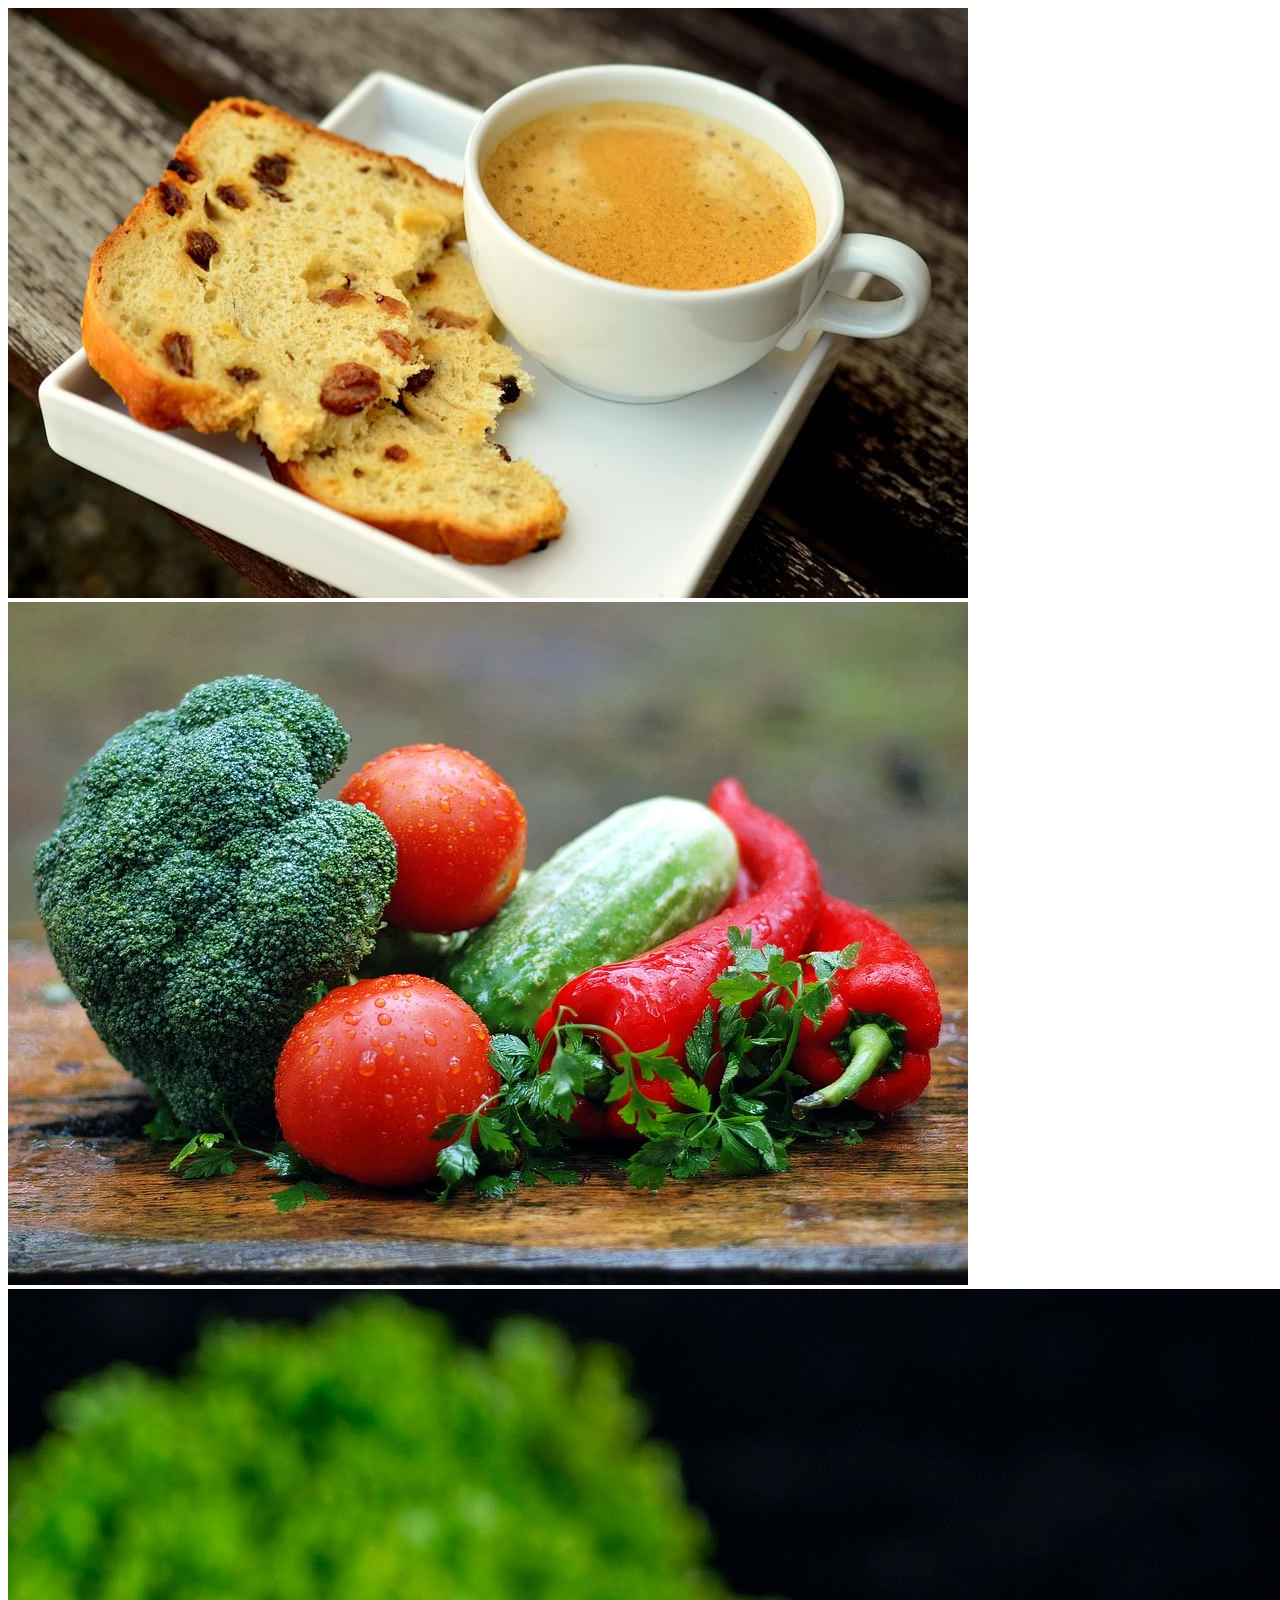
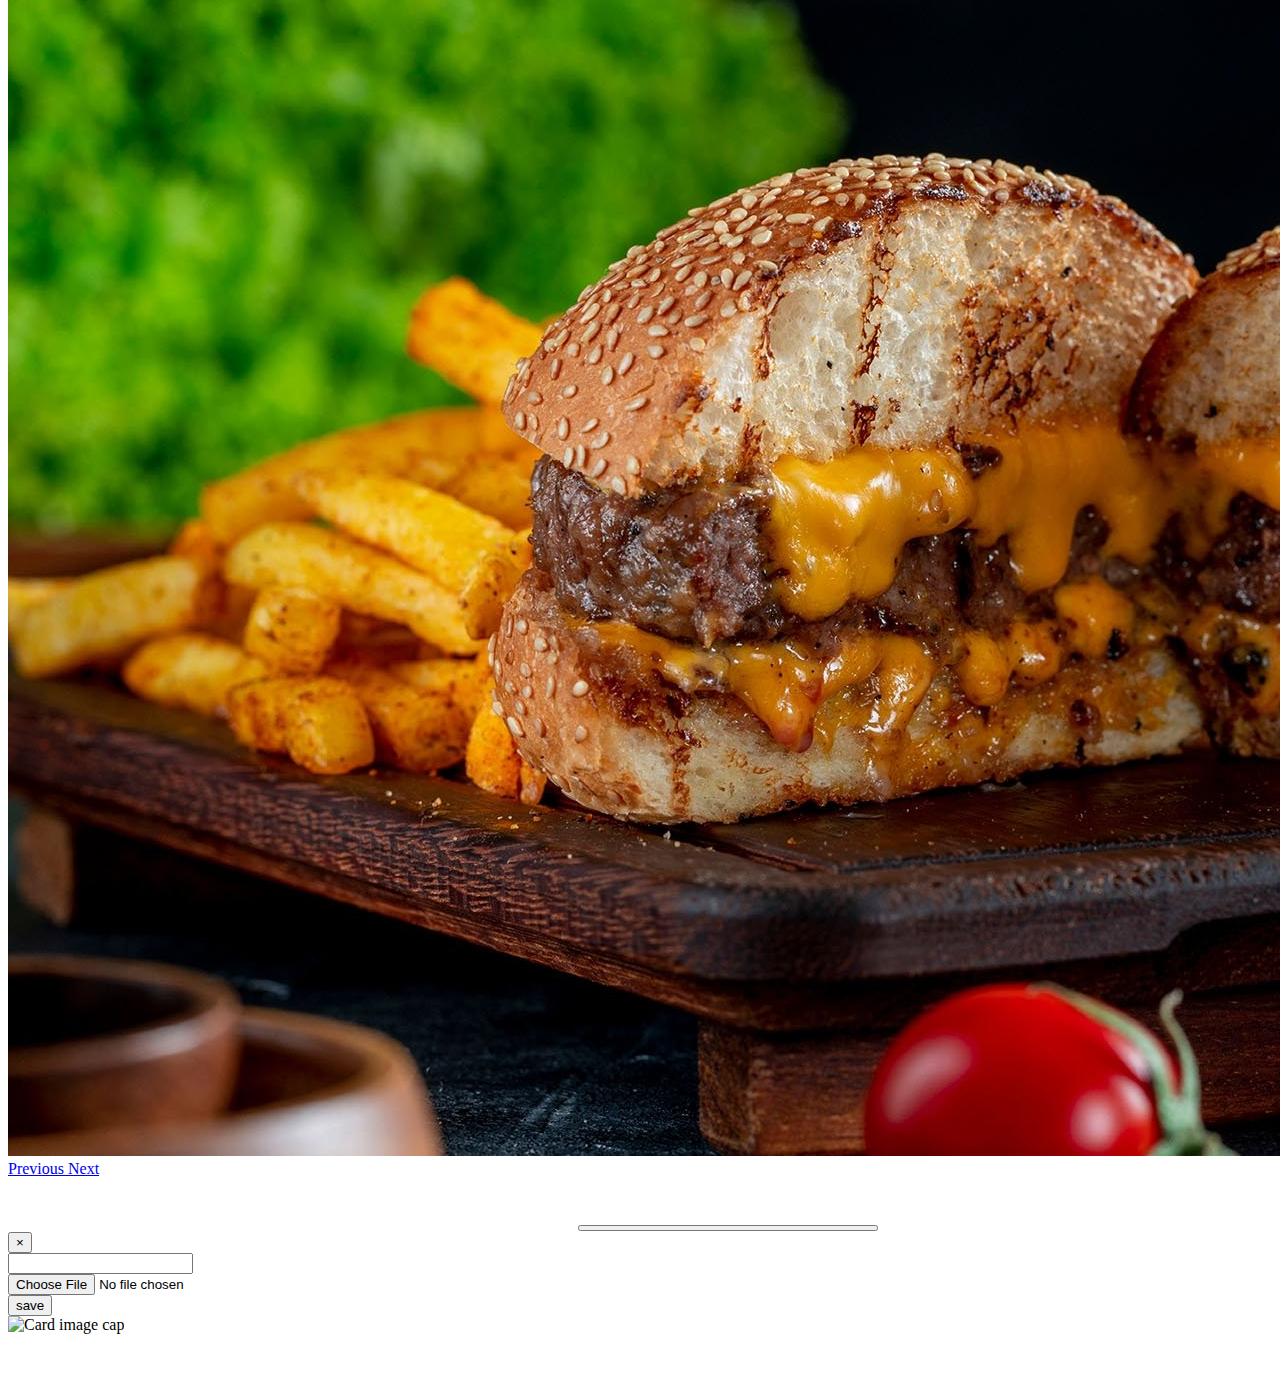
<file: src/main/resources/templates/index.html>
<!DOCTYPE html>
<html lang="en" xmlns:th="http://www.thymeleaf.org"
      xmlns:sec="http://www.thymeleaf.org/extras/spring-security">

<head th:include="fragments.html :: head('Login Page')"></head>

<body>
<section th:include="fragments.html :: header"></section>
<div th:include="fragments.html :: js_files"></div>
<div id="carouselExampleControls" class="carousel slide" data-ride="carousel">
    <div class="carousel-inner">
        <div class="carousel-item active">
            <img class="d-block w-100" src="../static/images/coffee-842020_960_720.jpg" alt="First slide">
        </div>
        <div class="carousel-item">
            <img class="d-block w-100" src="../static/images/vegetables-1584999_960_720.webp" alt="Second slide">
        </div>
        <div class="carousel-item">
            <img class="d-block w-100" src="../static/images/evos3.jpg" alt="Third slide">
        </div>
    </div>
    <a class="carousel-control-prev" href="#carouselExampleControls" role="button" data-slide="prev">
        <span class="carousel-control-prev-icon" aria-hidden="true"></span>
        <span class="sr-only">Previous</span>
    </a>
    <a class="carousel-control-next" href="#carouselExampleControls" role="button" data-slide="next">
        <span class="carousel-control-next-icon" aria-hidden="true"></span>
        <span class="sr-only">Next</span>
    </a>
</div>

<br>
<br>

<div sec:authorize="isAuthenticated() && hasRole('ADMIN')">
    <button type="button" class="btn btn-success btn-lg btn-block" data-toggle="modal" data-target="#exampleModal"
            style="width:300px!important; text-align: center;margin-left: 570px" th:text="#{add.category}">
    </button>
    <!-- Modal -->
    <div class="modal fade bd-example-modal-lg" id="exampleModal" tabindex="-1" role="dialog"
         aria-labelledby="exampleModalLabel"
         aria-hidden="true">
        <div class="modal-dialog modal-lg" role="document">
            <div class="modal-content">
                <div class="modal-header">
                    <h5 hidden class="modal-title" id="exampleModalLabel">Save book</h5>
                    <button type="button" class="close" data-dismiss="modal" aria-label="Close">
                        <span aria-hidden="true">&times;</span>
                    </button>
                </div>
                <div class="modal-body">
                    <form method="post" action="/category/add" enctype="multipart/form-data">
                        <div class="row">
                            <div class="col-md-6">
                                <div class="form-group mb-3">
                                    <label th:text="#{name}"></label>
                                    <input type="text" name="name" class="form-control"/>
                                </div>

                                <div class="form-group mb-3">
                                    <label th:text="#{image}"></label>
                                    <input type="file" name="image" class="form-control">
                                </div>

                                <button type="submit" class="btn btn-primary">save</button>

                            </div>
                        </div>
                    </form>
                </div>


            </div>
        </div>
    </div>
    <div th:include="fragments.html :: js_files"></div>
</div>
<div sec:authorize="isAuthenticated() || isAnonymous()">
    <div class="row m-4">
        <th:block th:each="category, counter : ${categoryList}">

            <div class="col-2">
                <div class="card p-2 baseBlock" style="width: 100%">
                    <a th:href="@{'/product/'+${category.id}}">
                        <img class="card-img-top" th:src="@{'/category/display?img='+${category.image.path}}"
                             width="240"
                             height="120"
                             alt="Card image cap">
                    </a>
                    <div class="card-body">
                        <h5 class="card-title" th:text="${category.name}"></h5>
                        <a class="btn btn-primary" th:href="@{'/product/category/'+${category.id}}"
                           th:text="#{category.products}"></a>
                        <br/>
                    </div>

                </div>
            </div>

        </th:block>
    </div>
</div>
</body>
</html>
</file>
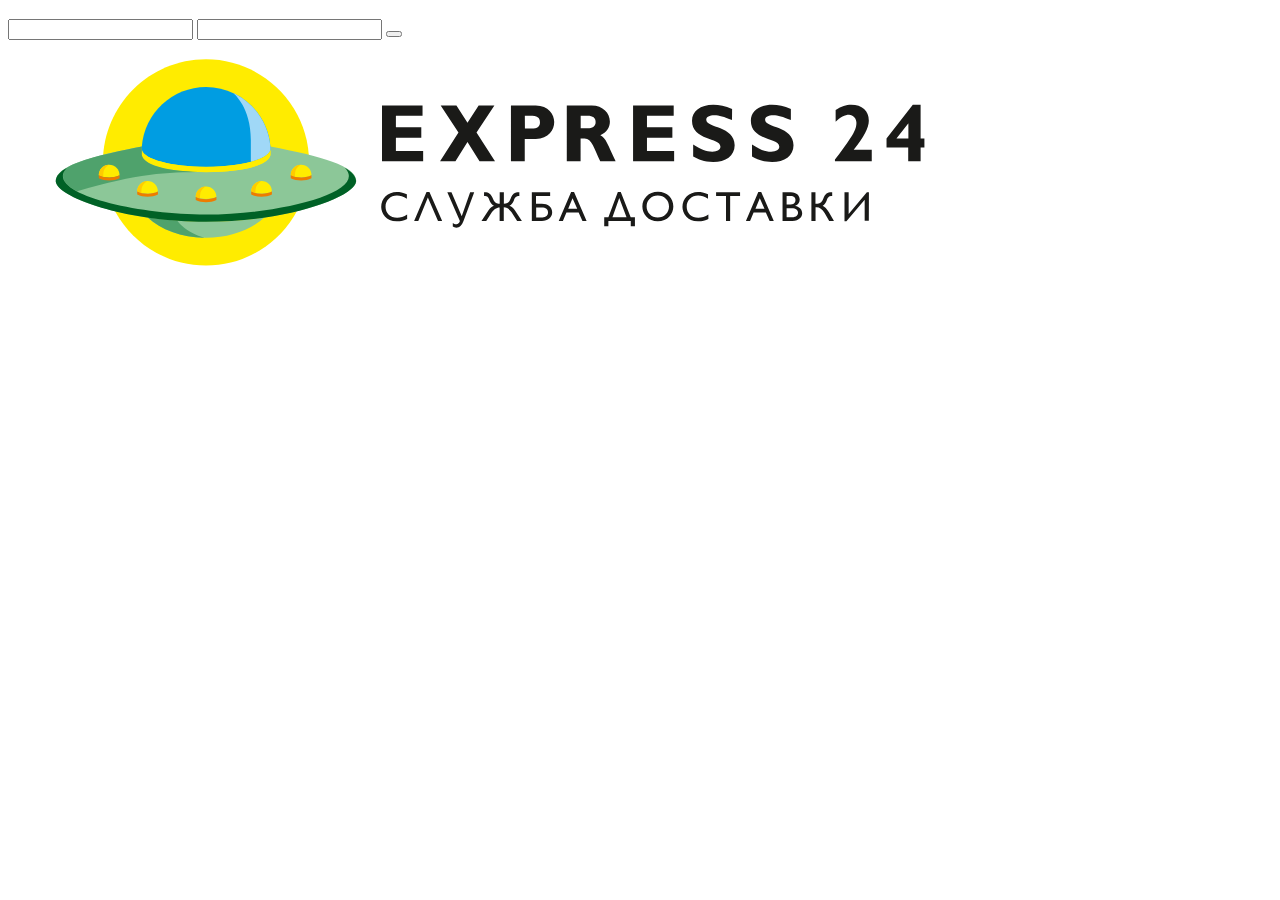
<file: src/main/resources/templates/auth/login.html>
<!DOCTYPE html>
<html lang="en" xmlns:th="http://www.thymeleaf.org">
<head th:include="fragments.html :: head('Login Page')"></head>
<body>
<section class="login">
    <div class="login_box">
        <div class="left">
            <div class="contact">
                <form method="post" th:action="@{/auth/login}">
                    <h3 th:text="#{login}"></h3>
                    <label for="username" th:text="#{username}"></label>
                    <input type="text" class="form-control" id="username" name="uname">
                    <label for="password" th:text="#{password}"></label>
                    <input type="password" class="form-control" id="password" name="pswd">
                    <input hidden type="checkbox" checked class="form-check-input" id="remember-me" name="rememberMe">
                    <button class="submit" th:text="#{login}"></button>
                </form>
            </div>
        </div>
        <div class="right">
            <div class="right-text">
                <img style="width: 70%;margin-left: 40px" src="../../static/images/header-logo.svg">
            </div>
        </div>
    </div>
</section>
</body>
</html>
</file>
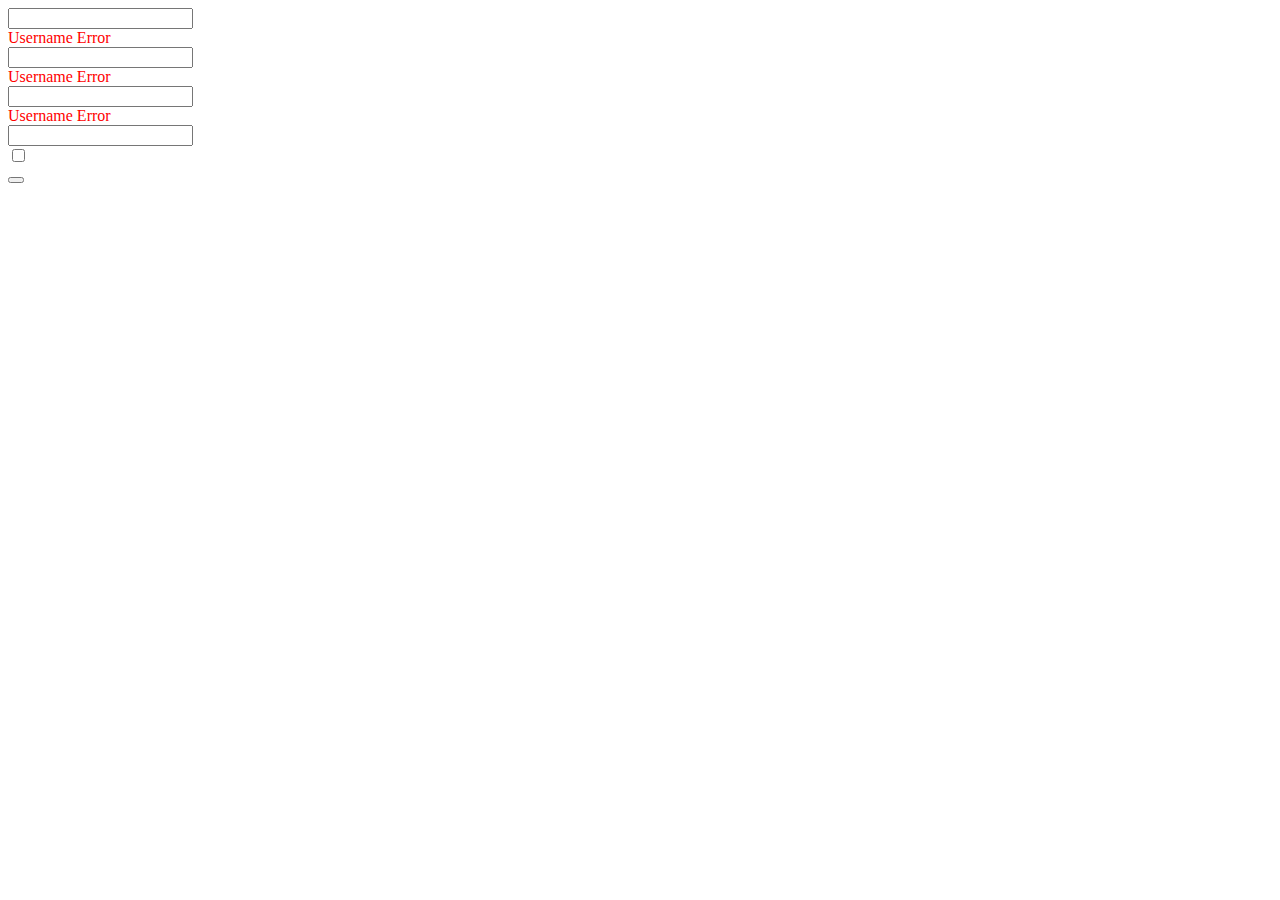
<file: src/main/resources/templates/auth/register.html>
<!DOCTYPE html>
<html lang="en" xmlns:th="http://www.thymeleaf.org">
<head th:include="fragments.html :: head('Register Page')"></head>
<body>
<div class="row">
    <div class="col-md-6 offset-3">
        <form method="post" th:action="@{/auth/register}" th:object="${userCreateDTO}">
            <div class="form-group">
                <label for="username" th:text="#{username}"></label>
                <input type="text" class="form-control" id="username" name="username">
                <div style="color: red" th:if="${#fields.hasErrors('username')}" th:errors="*{username}">Username
                    Error
                </div>
            </div>
            <div class="form-group">
                <label for="email" th:text="#{email}"></label>
                <input type="email" class="form-control" id="email" name="email">
                <div style="color: red" th:if="${#fields.hasErrors('email')}" th:errors="*{email}">Username Error</div>
            </div>
            <div class="form-group">
                <label for="password" th:text="#{password}"></label>
                <input type="password" class="form-control" id="password" name="password">
                <div style="color: red" th:if="${#fields.hasErrors('password')}" th:errors="*{password}">Username Error
                </div>
            </div>
            <div class="form-group">
                <label for="confirmPassword" th:text="#{confirmPassword}"></label>
                <input type="password" class="form-control" id="confirmPassword" name="confirmPassword">
                <div style="color: red" th:if="${#fields.hasErrors('confirmPassword')}" th:errors="*{confirmPassword}">
                </div>
            </div>
            <div class="form-check">
                <input type="checkbox" class="form-check-input" id="remember-me" name="rememberMe">
                <label class="form-check-label" for="remember-me" th:text="#{remember.Me}"></label>
            </div>
            <button type="submit" class="btn btn-primary" th:text="#{register}"></button>
        </form>
    </div>
</div>
</body>
</html>
</file>
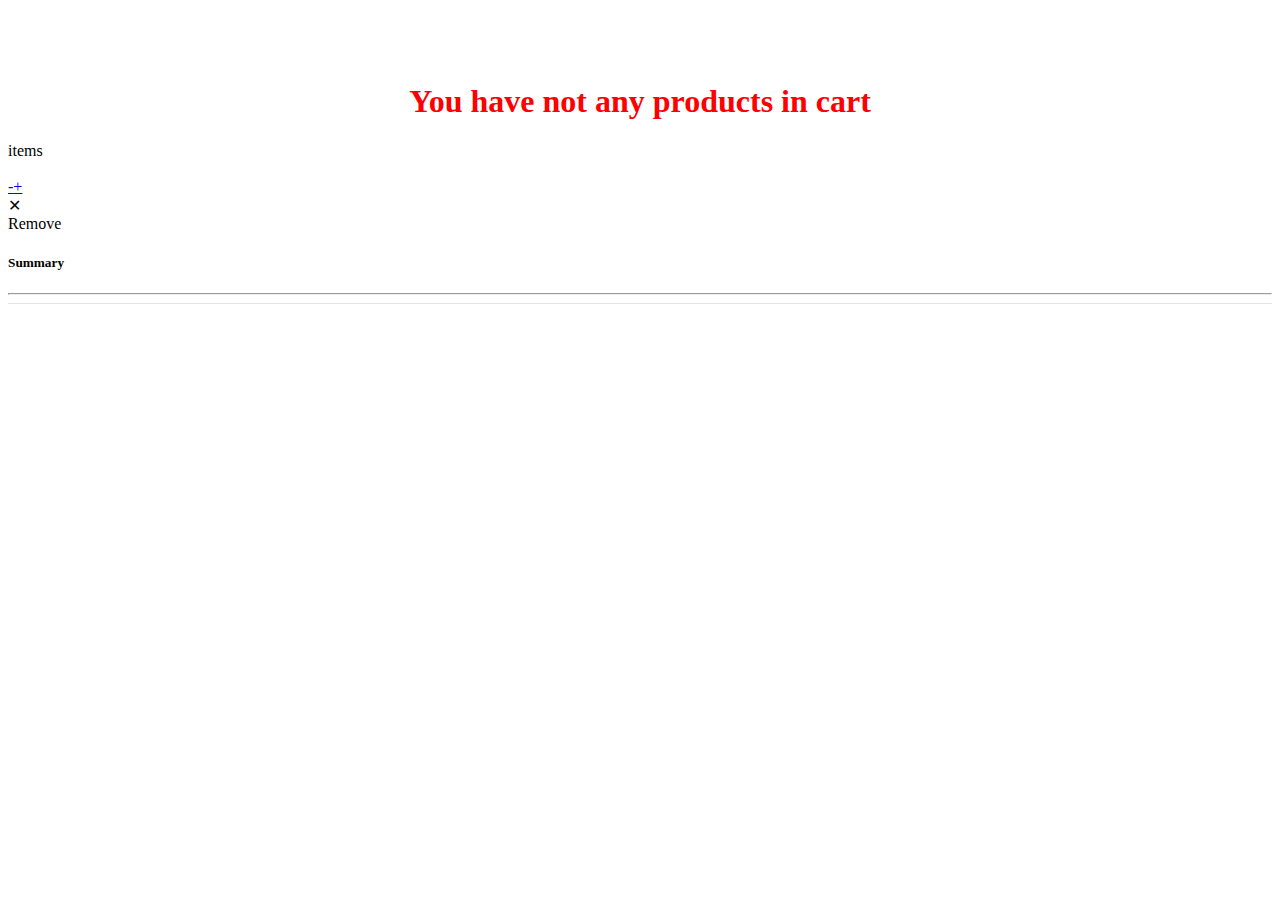
<file: src/main/resources/templates/product/basket_products.html>
<!DOCTYPE html>
<html lang="en" xmlns:th="http://www.thymeleaf.org"
      xmlns:sec="http://www.thymeleaf.org/extras/spring-security">
<head th:include="fragments.html :: head('Login Page')">
    <link href="../../static/css/cart.css">
</head>
<body>
<section th:include="fragments.html :: header"></section>
<br>
<br>
<br>
<h1 style="text-align: center;color: red" th:if="${itemList.size()==0}">You have not any products in cart</h1>
<div th:if="${itemList.size()!=0}" class="container">
    <div class="card">
        <div class="row">
            <div class="col-md-8 cart">
                <div class="title">
                    <div class="row">
                        <div class="col"><h4><b th:text="#{shopping.cart}"></b></h4></div>
                        <div class="col align-self-center text-right text-muted"
                             th:text="${itemList.size() }"> items
                        </div>
                    </div>
                </div>
                <th:block th:each="item, counter : ${itemList}">
                    <div class="row border-top border-bottom">
                        <div class="row main align-items-center">
                            <div class="col-2"><img class="img-fluid"
                                                    th:src="@{'/product/display?img='+${item.product.image.path}}">
                            </div>
                            <div class="col">
                                <div class="row text-muted" th:text="${item.product.name}"></div>
                                <div class="row" th:text="${item.product.description}"></div>
                            </div>
                            <div class="col">
                                <a href="#">-</a><a href="#" class="border" th:text="${item.quantity}"></a><a
                                    href="#">+</a>
                            </div>
                            <div class="col" th:text="${item.quantity * item.product.price}"><span class="close">&#10005;</span>
                            </div>
                            <a th:href="@{'/basket/delete/'+${item.id}}" class="btn btn-outline-danger">Remove</a>
                        </div>
                    </div>
                </th:block>

            </div>
            <div class="col-md-4 summary">
                <div><h5><b>Summary</b></h5></div>
                <hr>
                <div class="row" style="border-top: 1px solid rgba(0,0,0,.1); padding: 2vh 0;">
                    <div class="col" th:text="#{total.price}"></div>
                    <div class="col text-right" th:text="${totalPrice}"></div>
                </div>
                <a th:href="@{'/basket/payment/?totalPrice='+${totalPrice}}" class="btn btn-success"
                   style="color: white !important;"
                   th:text="#{buy}"></a>
            </div>
        </div>

    </div>
</div>
<a class="btn btn-light focus" href="/" th:text="#{back}"></a>
</body>
</html>
</file>
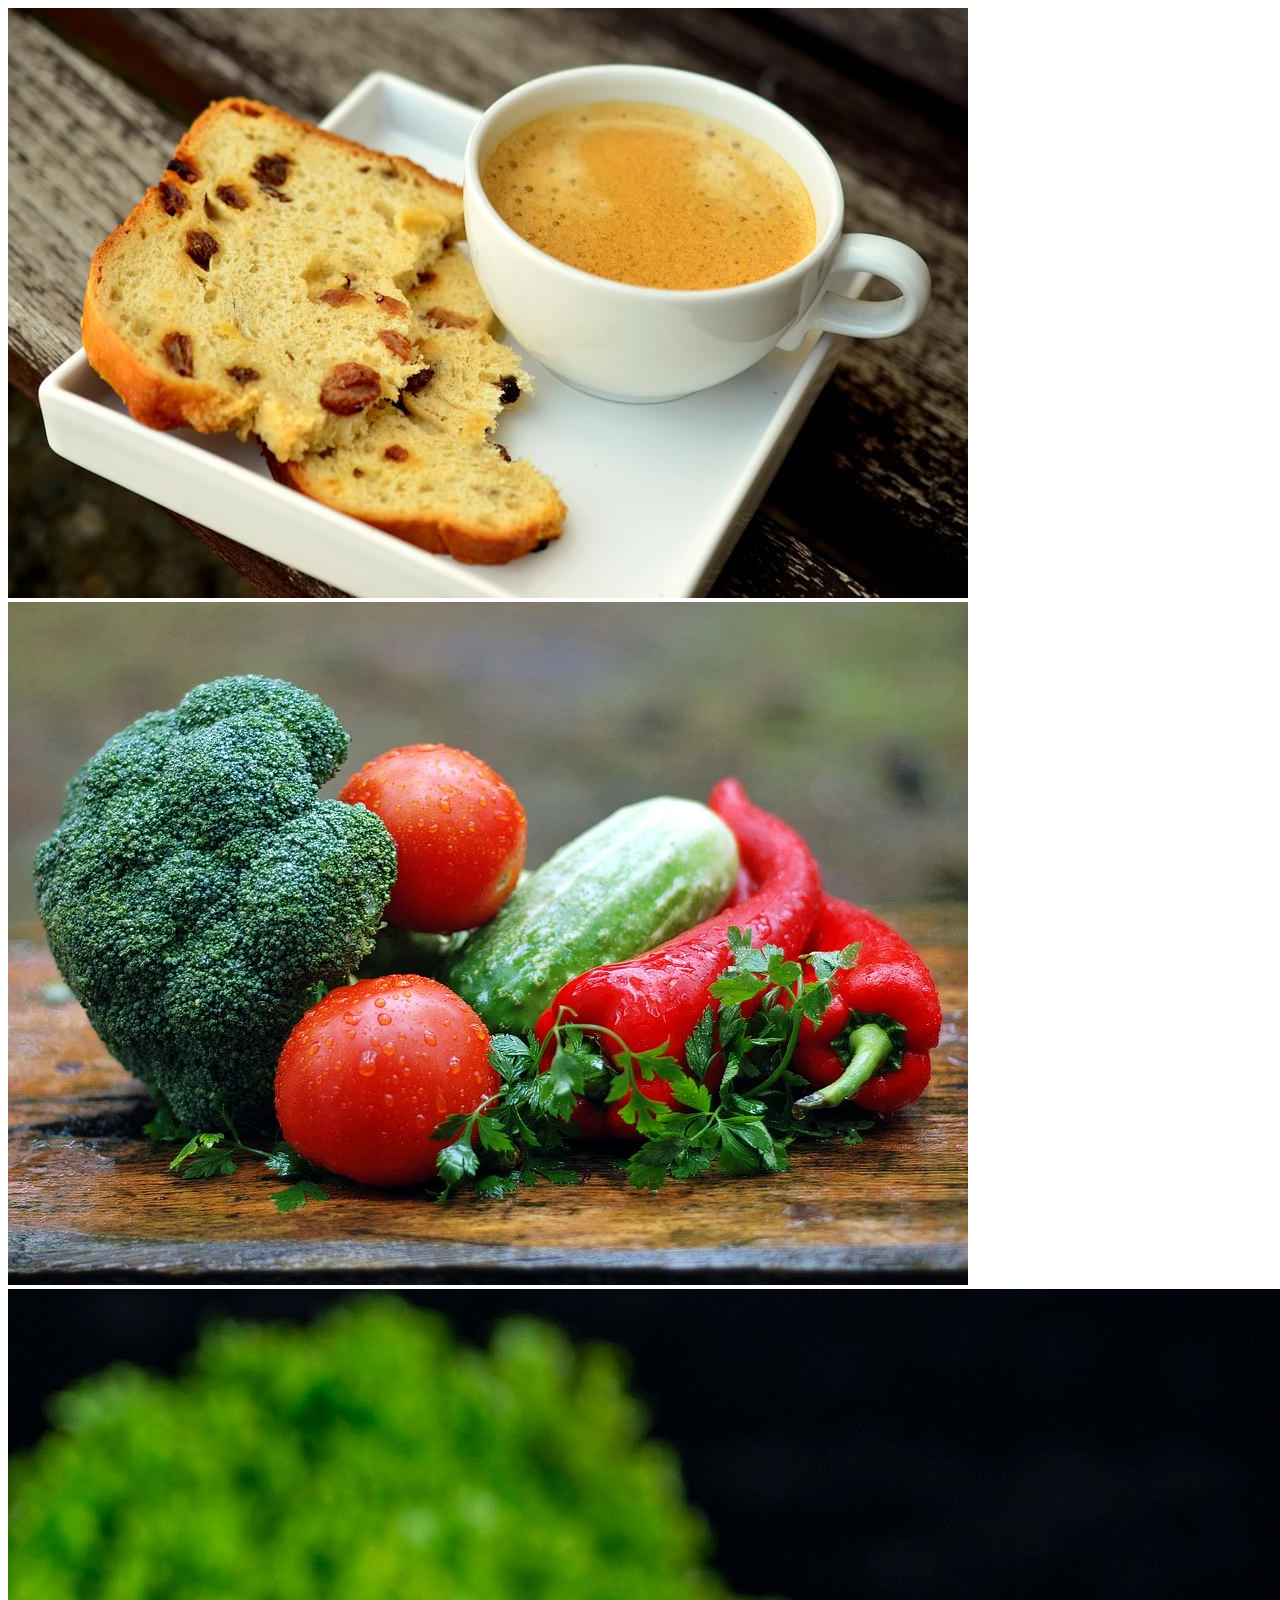
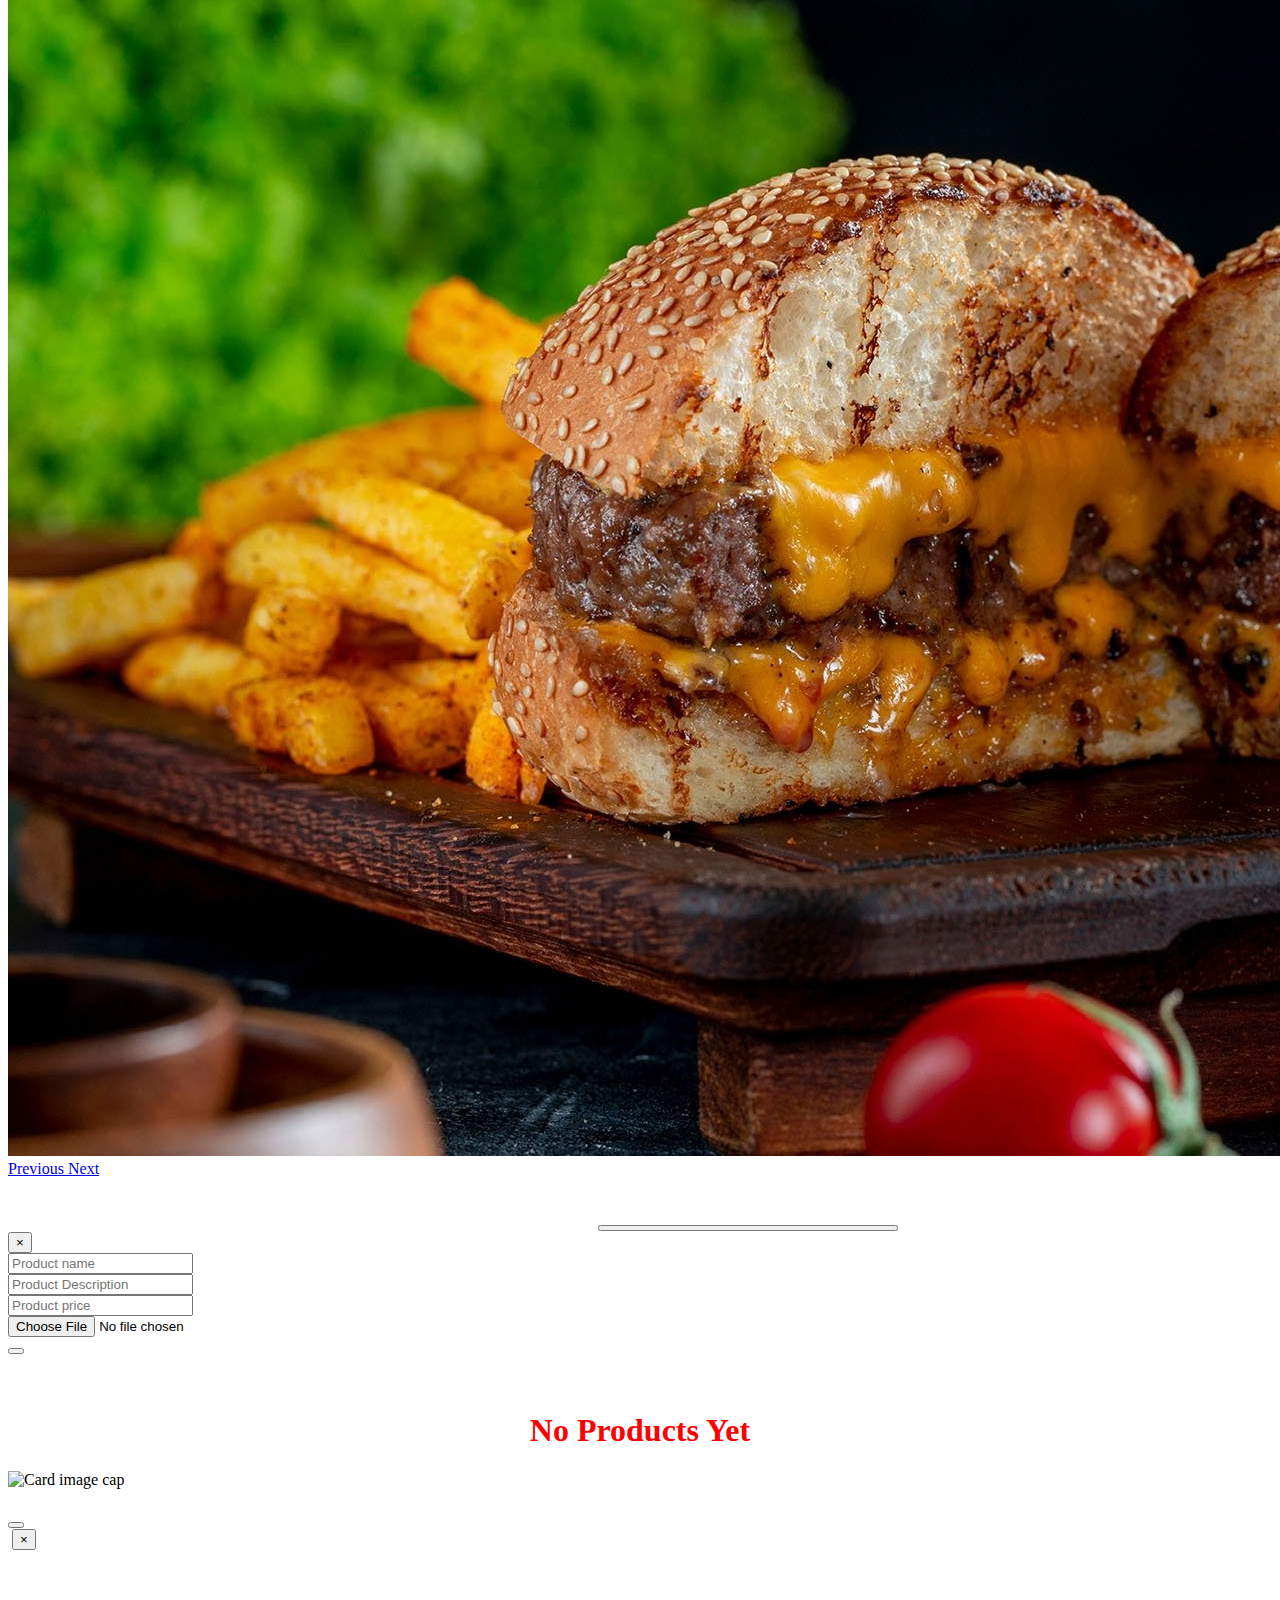
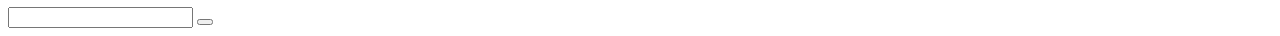
<file: src/main/resources/templates/product/product.html>
<!DOCTYPE html>
<html lang="en" xmlns:th="http://www.thymeleaf.org"
      xmlns:sec="http://www.thymeleaf.org/extras/spring-security">
<head th:include="fragments.html :: head('Login Page')"></head>
<body>
</body>
<section th:include="fragments.html :: header"></section>
<div th:include="fragments.html :: js_files"></div>
<div id="carouselExampleControls" class="carousel slide" data-ride="carousel">
    <div class="carousel-inner">
        <div class="carousel-item active">
            <img class="d-block w-100" src="../../static/images/coffee-842020_960_720.jpg" alt="First slide">
        </div>
        <div class="carousel-item">
            <img class="d-block w-100" src="../../static/images/vegetables-1584999_960_720.webp" alt="Second slide">
        </div>
        <div class="carousel-item">
            <img class="d-block w-100" src="../../static/images/evos3.jpg" alt="Third slide">
        </div>
    </div>
    <a class="carousel-control-prev" href="#carouselExampleControls" role="button" data-slide="prev">
        <span class="carousel-control-prev-icon" aria-hidden="true"></span>
        <span class="sr-only">Previous</span>
    </a>
    <a class="carousel-control-next" href="#carouselExampleControls" role="button" data-slide="next">
        <span class="carousel-control-next-icon" aria-hidden="true"></span>
        <span class="sr-only">Next</span>
    </a>
</div>
<br>
<br>
<div sec:authorize="isAuthenticated() && hasRole('ADMIN')">
    <button type="button" class="btn btn-success btn-lg btn-block" data-toggle="modal" data-target="#exampleModal"
            style="width:300px!important; text-align: center;margin-left: 590px" th:text="#{add.product}">
    </button>
    <!-- Modal -->
    <div class="modal fade bd-example-modal-lg" id="exampleModal" tabindex="-1" role="dialog"
         aria-labelledby="exampleModalLabel"
         aria-hidden="true">
        <div class="modal-dialog modal-lg" role="document">
            <div class="modal-content">
                <div class="modal-header">
                    <h5 hidden class="modal-title" id="exampleModalLabel">Save book</h5>
                    <button type="button" class="close" data-dismiss="modal" aria-label="Close">
                        <span aria-hidden="true">&times;</span>
                    </button>
                </div>
                <div class="modal-body">
                    <form method="post" action="/product/add" enctype="multipart/form-data">
                        <div class="row">
                            <div class="col-md-6">
                                <div class="form-group mb-3">
                                    <label th:text="#{name}"></label>
                                    <input type="text" name="name" class="form-control" placeholder="Product name"/>
                                </div>
                                <div class="form-group mb-3">
                                    <label th:text="#{description}"></label>
                                    <input type="text" name="description" class="form-control"
                                           placeholder="Product Description"/>
                                </div>
                                <div class="form-group mb-3">
                                    <label th:text="#{price}"></label>
                                    <input type="number" name="price" class="form-control" placeholder="Product price"/>
                                </div>
                                <div hidden class="form-group mb-3">
                                    <label>Category</label>
                                    <input type="number" name="categoryId" th:value="${category.id}"
                                           class="form-control" placeholder="Category id"/>
                                </div>

                                <div class="form-group mb-3">
                                    <label th:text="#{image}"></label>
                                    <input type="file" name="image" class="form-control"
                                           placeholder="Product Image"/>
                                </div>

                                <button type="submit" class="btn btn-primary" th:text="#{save}"></button>

                            </div>
                        </div>
                    </form>
                </div>


            </div>
        </div>
    </div>
    <div th:include="fragments.html :: js_files"></div>
</div>
<br>
<br>
<h1 style="text-align: center" th:text="${category.name}"></h1>
<div sec:authorize="isAuthenticated() || isAnonymous()">
    <h1 style="text-align: center;color: red" th:if="${productList.size()==0}">No Products Yet</h1>
    <div class="row m-4">
        <th:block th:each="product, counter : ${productList}">

            <div class="col-2">
                <div class="card p-2 baseBlock" style="width: 100%">
                    <img class="card-img-top" th:src="@{'/product/display?img='+${product.image.path}}" width="240"
                         height="120"
                         alt="Card image cap">

                    <div class="card-body">
                        <h5 class="card-title" th:text="${product.name}"></h5>
                    </div>

                    <!-- Button trigger modal -->
                    <button sec:authorize="isAuthenticated()" th:text="#{to.basket}" type="button"
                            class="btn btn-primary" data-toggle="modal"
                            data-target="#exampleModal2">
                    </button>

                    <!-- Modal -->
                    <div class="modal fade" id="exampleModal2" tabindex="-1" role="dialog"
                         aria-labelledby="exampleModalLabel2" aria-hidden="true">
                        <div class="modal-dialog" role="document">
                            <div class="modal-content">
                                <div class="modal-header">
                                    <img class="modal-title" id="exampleModalLabel2"
                                         th:src="@{'/product/display?img='+${product.image.path}}">
                                    <button type="button" class="close" data-dismiss="modal" aria-label="Close">
                                        <span aria-hidden="true">&times;</span>
                                    </button>
                                </div>
                                <div class="modal-body">
                                    <form method="post" th:action="@{'/basket/add/'+${product.id}}">
                                        <h1 th:text="${product.name}"></h1>
                                        <br>
                                        <br>
                                        <input type="number" name="quantity">
                                        <button type="submit" class="btn btn-primary" th:text="#{add.product}"></button>
                                    </form>
                                </div>
                            </div>
                        </div>
                    </div>

                </div>
            </div>

        </th:block>
    </div>
</div>
</html>
</file>
<file: src/main/resources/static/css/cart.css>
body{
    background: #ddd;
    min-height: 100vh;
    vertical-align: middle;
    display: flex;
    font-family: sans-serif;
    font-size: 0.8rem;
    font-weight: bold;
}
.title{
    margin-bottom: 5vh;
}
.card{
    margin: auto;
    max-width: 950px;
    width: 90%;
    box-shadow: 0 6px 20px 0 rgba(0, 0, 0, 0.19);
    border-radius: 1rem;
    border: transparent;
}
@media(max-width:767px){
    .card{
        margin: 3vh auto;
    }
}
.cart{
    background-color: #fff;
    padding: 4vh 5vh;
    border-bottom-left-radius: 1rem;
    border-top-left-radius: 1rem;
}
@media(max-width:767px){
    .cart{
        padding: 4vh;
        border-bottom-left-radius: unset;
        border-top-right-radius: 1rem;
    }
}
.summary{
    background-color: #ddd;
    border-top-right-radius: 1rem;
    border-bottom-right-radius: 1rem;
    padding: 4vh;
    color: rgb(65, 65, 65);
}
@media(max-width:767px){
    .summary{
        border-top-right-radius: unset;
        border-bottom-left-radius: 1rem;
    }
}
.summary .col-2{
    padding: 0;
}
.summary .col-10
{
    padding: 0;
}.row{
     margin: 0;
 }
.title b{
    font-size: 1.5rem;
}
.main{
    margin: 0;
    padding: 2vh 0;
    width: 100%;
}
.col-2, .col{
    padding: 0 1vh;
}
a{
    padding: 0 1vh;
}
.close{
    margin-left: auto;
    font-size: 0.7rem;
}
img{
    width: 3.5rem;
}
.back-to-shop{
    margin-top: 4.5rem;
}
h5{
    margin-top: 4vh;
}
hr{
    margin-top: 1.25rem;
}
form{
    padding: 2vh 0;
}
select{
    border: 1px solid rgba(0, 0, 0, 0.137);
    padding: 1.5vh 1vh;
    margin-bottom: 4vh;
    outline: none;
    width: 100%;
    background-color: rgb(247, 247, 247);
}
input{
    border: 1px solid rgba(0, 0, 0, 0.137);
    padding: 1vh;
    margin-bottom: 4vh;
    outline: none;
    width: 100%;
    background-color: rgb(247, 247, 247);
}
input:focus::-webkit-input-placeholder
{
    color:transparent;
}
.btn{
    background-color: #000;
    border-color: #000;
    color: white;
    width: 100%;
    font-size: 0.7rem;
    margin-top: 4vh;
    padding: 1vh;
    border-radius: 0;
}
.btn:focus{
    box-shadow: none;
    outline: none;
    box-shadow: none;
    color: white;
    -webkit-box-shadow: none;
    -webkit-user-select: none;
    transition: none;
}
.btn:hover{
    color: white;
}
a{
    color: black;
}
a:hover{
    color: black;
    text-decoration: none;
}
#code{
    background-image: linear-gradient(to left, rgba(255, 255, 255, 0.253) , rgba(255, 255, 255, 0.185)), url("https://img.icons8.com/small/16/000000/long-arrow-right.png");
    background-repeat: no-repeat;
    background-position-x: 95%;
    background-position-y: center;
}
</file>
